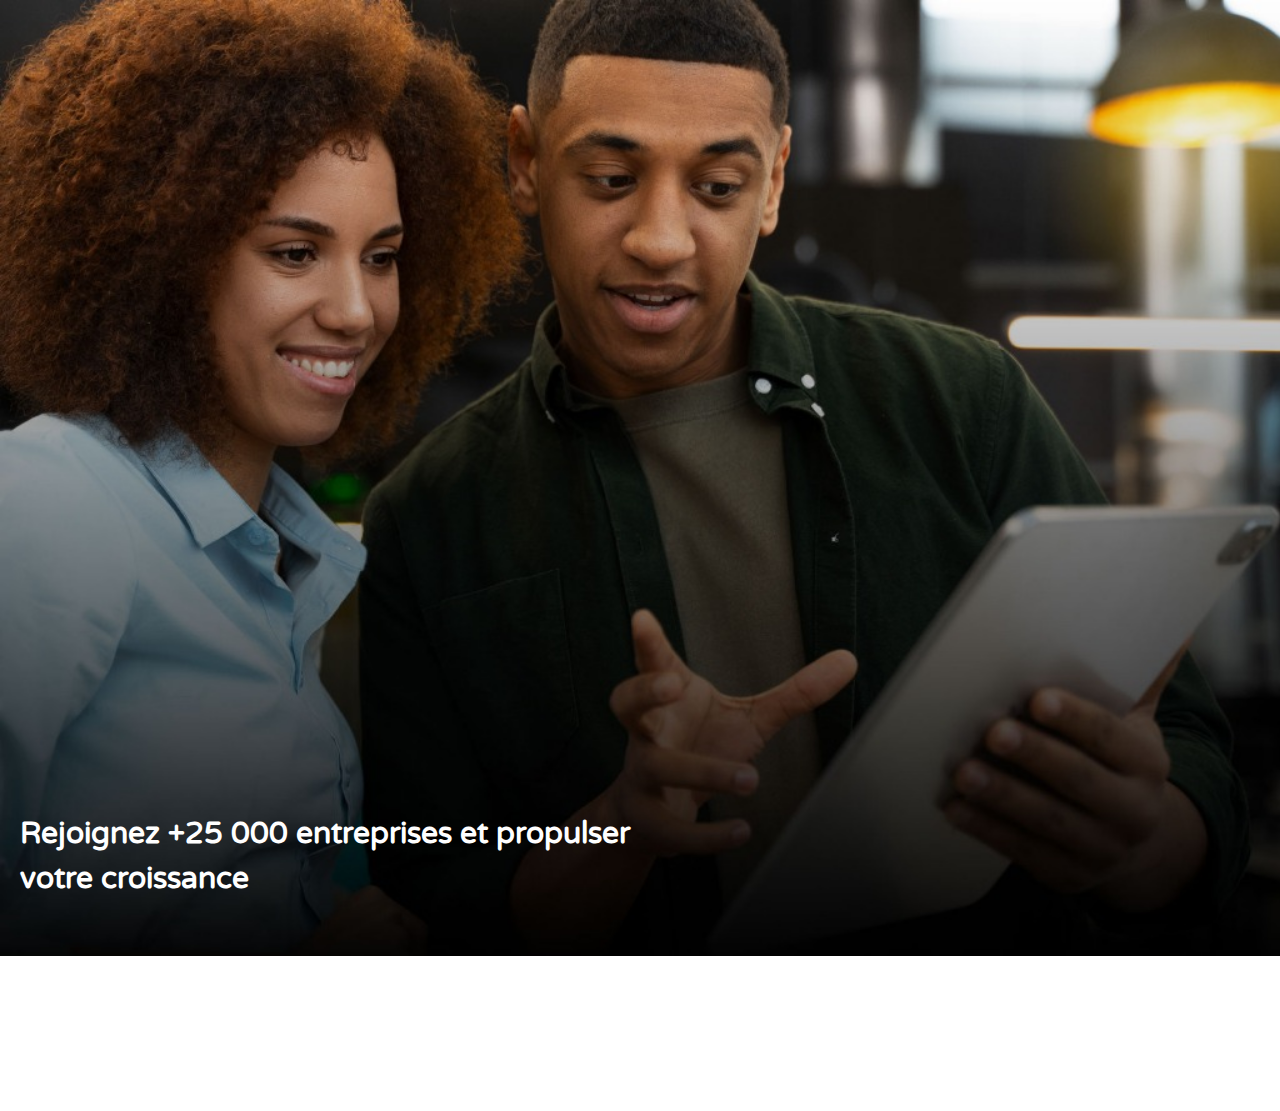
<file: connection.html>
<!DOCTYPE html>
<html lang="fr">

<head>
    <meta charset="UTF-8">
    <meta name="viewport" content="width=device-width, initial-scale=1.0">
    <title>Cinetpay</title>
    <link rel="stylesheet" href="css/style.css">
    <link rel="shortcut icon" href="img/images-removebg-preview.png" type="image/x-icon">
</head>

<body>
    <section class="grand-sec">
        <div class="right">
            <img src="img/WhatsApp Image 2025-03-14 à 09.08.15_7a30e874.jpg" width="1350px">
            <p style="font-weight: bold;">Rejoignez +25 000 entreprises et propulser <br>votre croissance</p>
        </div>
        

        <div class="auth-wrapper">
            <div class="brand-logo">
                <img src="img/logo.svg" width="220px">
            </div>
            <h2 class="welcome-message">Nous sommes heureux de vous revoir</h2>
            <p class="info-text">Veuillez vous connecter à votre compte pour consulter et gérer vos transactions</p>

            <form action="#">
                <label for="email" class="input-label">Adresse email</label>
                <input type="email" id="email" class="input-field" placeholder="Entrez votre email" required>

                <label for="password" class="input-label">Mot de passe</label>
                <div class="password-container">
                    <input type="password" id="password" class="input-field" placeholder=".........." required>
                    <span class="password-toggle"></span>
                </div>

                <button type="submit" class="btn btn-primary">Connexion</button>
            </form>

            <a href="#" class="forgot-link">Mot de passe oublié ?</a>

            <div class="separator"></div>

            <p class="signup-message">Vous n'avez pas de compte ?</p>
            <button class="btn btn-secondary">Créer mon compte</button>
        </div>

    </section>
        


</body>

</html>
</file>
<file: css/style.css>
@import url('https://fonts.googleapis.com/css2?family=Montserrat:ital,wght@0,100..900;1,100..900&family=Nunito:ital,wght@0,200..1000;1,200..1000&family=Varela+Round&display=swap');

body {
    margin: 0px;
    font-family: "Varela Round", serif;
}

.header {
    padding: 20px;
    font-size: 20px;
}

.logo {
    width: 150px;
    align-items: center;

}

.container {
    width: 1100px;
    margin: 0 auto;
    justify-content: space-between;
    display: flex;
    align-items: center;

}

.bleu {
    background-color: orangered;
    color: white;
    border-radius: 40px;
    padding: 10px 40px;
    text-decoration: none;
    font-size: large;
}

.menu li {
    list-style: none;
    display: inline-block;
}

.menu a {
    color: black;
    text-decoration: none;
    padding: 10px;
}

.Decouvrez {

    font-size: 10px;
    border: 1px solid white;
    width: 350px;
    margin: 0 auto;
    border-radius: 99px;
}
.Decouvrez p{
color: #ffffff;
margin-left: 10px;
}


.bi-circle-fill {
    font-size: 7px;
    vertical-align: middle;
    color: green;
    padding-right: 4px;

}
.sp{
    border-radius: 10px;
    transform: rotate(-4deg);
    display: inline-block;
}

.Accelerez h1 {
    text-align: center;
    font-size: 60px;
    color: #dddddd;

}

.Accelerez h2 {
    font-size: 20px;
    text-align: center;
}

.blanc {
    background-color: white;
    color: black;
    border-radius: 40px;
    padding: 10px 40px;
    text-decoration: none;

}

.button {
    text-align: center;
    padding-top: 80PX;
}

.demarrer {
    margin-top: 30px;
    color: #ffffff;
    padding: 20px;
    gap: 40px;
    display: flex;
    justify-content: space-around;

}

.eclair h2 {
    font-size: 18PX;
    margin-top: 0PX;


}

.flex {
    display: flex;
    justify-content: space-around;
    gap: 10px;
}

.taille {
    font-size: 25px;
    color: red;
}

.video {
    text-align: center;
    padding-top: 80px;
    border: 100PX
    
}

.font {
    
    color: white;
    padding: 100px;
    border-radius: 30px;
    margin: 15px;
    background: 
    radial-gradient(circle at top left, rgba(139, 0, 0, 0.8), rgba(0, 0, 0, 0) 15%),
    radial-gradient(circle at top right, rgba(139, 0, 0, 0.8), rgba(0, 0, 0, 0) 15%),
    rgba(0, 0, 0, 1);
    padding-bottom: 60px;
}

.smple {
    text-align: center;
    margin: 80px;
}

.smple h2 {
    font-size: 50px;
}

.container {
    width: 1100px;
    margin: 0 auto;
    display: flex;
    justify-content: space-between;
    align-items: center;
    padding: 50px 0;
}

.text-content {
    max-width: 600px;
}

h1 {
    font-size: 28px;
    font-weight: 600;
    color: #222;
}

p {
    font-size: 16px;
    color: #555;
    line-height: 1.5;
}

.cta-container {
    display: flex;
    align-items: center;
    gap: 15px;
    margin: 20px 0;
}

.cta {
    background-color: #F15522;
    color: white;
    border-radius: 40px;
    padding: 10px 30px;
    text-decoration: none;
    font-weight: 600;
}

.savoir-plus {
    color: #F15522;
    text-decoration: none;
    font-weight: 600;
}

.testimonial {
    padding: 20px;

    margin-top: 20px;
}

.fiel {
    border-radius: 15px;
    border: solid 2px #dddddd;
    padding: 6px 15px;
}


.image-container {
    position: relative;
}

.image-container img {
    border-radius: 10px;
}


.civ {
    border: 1px solid rgba(206, 203, 203, 0.53);
    padding: 10px;
    border-radius: 20px;
}

.prof {
    display: flex;
}

.prof img {
    padding-top: 50px;
    margin-right: 15px;
}

.drh {
    font-size: 15px;
    margin-top: -30PX;
}
.confiance {
    padding: 100px 50px;
}

.confiance h2 {
    font-size: 28px;
    font-weight: bold;
    text-align: center;
    margin-bottom: 10px;
}

.confiance p {
    font-size: 16px;
    text-align: center;
    color: #666;
    margin-bottom: 50px;
}

.logos {
    display: flex;
    flex-wrap: wrap;
    justify-content: center;
    gap: 100px;
    margin: 50px;
}

.logos img {
    max-width: 150px;
    height: auto;
    filter: grayscale(100%);
    transition: filter 0.3s ease-in-out;
}

.logos img:hover {
    filter: grayscale(0%);
}
.choisir{
    text-align: center;
    padding-top: 100px;
   
}
.choisir h2{
    padding: 5px;
    border-radius: 10px;
}
.choisir h3{
    font-size: 40px;
    color: white;
}
.choisir p{
   font-size: 20px;
   color: white;
}
.flex{
    display: grid;
    grid-template-columns: repeat(2, 1fr);
    gap: 25px;
    justify-content: center;
    align-items: center;
    margin-left: 150px;
    margin-right: 150px;
    text-align: center;
    color: #ffffff;
    border-radius: 20PX;
    padding-top: 50px;
}
.flex h4{
   
    display: block;
    text-align: center;
}
.flex i{
    display: block;
    text-align: center;
    font-size: 35px;
}
.CinetPay{
    background-color: rgb(39, 38, 38);
    margin-top: 50px;
    padding-bottom: 100px;
    border-radius: 50px;
    margin: 40px;
}
.choisir h2{
   background-color: #F15522;
   display: inline-block;
   border-radius: 15px;
   font-size: 20px;
}
.qr{
    text-align: center;
}
.login {
    margin-bottom: 123px;
}

.grand-sec {
    display: flex;
}

.auth-wrapper {
    text-align: center;
    max-width: 400px;
    width: 100%;
    margin-top: 100px;
    margin-left: 50px;
}

.brand-logo {
    font-size: 24px;
    font-weight: bold;
    margin-bottom: 10px;
}

.brand-name {
    color: black;
}

.brand-highlight {
    color: #ff5733;
    font-style: italic;
}

.welcome-message {
    font-size: 22px;
    font-weight: bold;
    margin-bottom: 10px;
}

.info-text {
    font-size: 14px;
    color: #555;
    margin-bottom: 20px;
}

form {
    display: flex;
    flex-direction: column;
    align-items: center;
}

.input-label {
    align-self: flex-start;
    font-size: 14px;
    font-weight: bold;
    margin-bottom: 5px;
}

.input-field {
    width: 100%;
    padding: 10px;
    border: 1px solid #ddd;
    border-radius: 5px;
    margin-bottom: 15px;
    font-size: 14px;
}

.password-container {
    position: relative;
    width: 100%;
}

.password-container .input-field {
    width: calc(100% - 30px);
}

.password-toggle {
    position: absolute;
    right: 10px;
    top: 50%;
    transform: translateY(-50%);
    cursor: pointer;
}

.btn {
    width: 100%;
    padding: 12px;
    border: none;
    border-radius: 5px;
    font-size: 16px;
    cursor: pointer;
}

.btn-primary {
    background: linear-gradient(to right, #ff5733, #ff4500);
    color: white;
}

.btn-secondary {
    background-color: #ffe0e0;
    color: #ff5733;
}

.forgot-link {
    display: block;
    margin: 10px 0;
    color: #ff5733;
    font-size: 14px;
    text-decoration: none;
}

.separator {
    width: 100%;
    height: 1px;
    background-color: #ddd;
    margin: 15px 0;
}

.signup-message {
    font-size: 14px;
    color: #555;
    margin-bottom: 10px;
}

.right img {
    position: relative;
}

.right p {
    position: relative;
    bottom: 180px;
    font-size: 30px;
    margin-left: 20px;
    color: white;
}
.footer {
    background-color: #111;
    padding: 90px;
    border-radius: 35px 35px;
    margin: 25px 25px;
    padding-top: 55px;
    padding-top: 100px;
}

.newsletter {
    display: flex;
    justify-content: space-between;
    align-items: center;
    border-bottom: 1px solid #333;
}

.newsletter-text {
    font-size: 20px;
    font-weight: bold;
    color: white;
    margin-left: 110px;
}

.newsletter-form {
    display: flex;
    gap: 85px;
    margin-right: 270px;
}

.newsletter-input {
    padding: 10px;
    border-radius: 5px;
    border: none;
    font-size: 16px;
    width: 180px;
}

.newsletter-button {
    background: linear-gradient(to right, #ff5733, #ff4500);
    color: white;
    border: none;
    padding: 10px 15px;
    border-radius: 5px;
    font-size: 14px;
    cursor: pointer;
}

.footer-container {
    display: flex;
    justify-content: space-around;
    padding: 20px;
    text-align: left;
}

.footer-column h3 {
    font-size: 16px;
    margin-bottom: 10px;
}

.footer-column ul {
    list-style: none;
    padding: 0;
}

.footer-column ul li {
    font-size: 14px;
    margin-bottom: 5px;
    cursor: pointer;
}

.footer-column ul li:hover {
    
}

.logo {
    font-size: 24px;
    font-weight: bold;
}

.logo span {
    color: #ff4500;
}

.language-selector {
    margin-top: 10px;
}

.footer-bottom {
    display: flex;
    justify-content: space-between;
    padding: 20px;
    border-top: 1px solid #333;
    font-size: 14px;
}

.social-icons{
    margin: 0 5px;
    cursor: pointer;
    font-size: 25px;
    gap: 20px;
    color: #555;
}
.tchai{
    color: #dddddd;
}

.roro{
    color: rgb(109, 102, 102);
    margin-left: 70px;
}
.rara{
    margin-left: 6px;
    color: white;
}

.roki{
    color: white;
}
/* Media Queries pour la responsivité */

/* Pour les tablettes (768px à 1024px) */
@media screen and (max-width: 1024px) {
    .container {
        padding: 0 20px;
    }

    .menu {
        margin-left: 0;
    }

    .cinetpaylogo {
        margin-left: 0;
    }

    .abb {
        margin-right: 0;
    }

    .video video {
        width: 100%;
    }

    .zero-container {
        flex-direction: column;
        gap: 40px;
    }

    .zero-image img {
        max-width: 100%;
    }

    .testimonials-container {
        flex-direction: column;
        gap: 20px;
    }

    .testimonial-box {
        height: auto;
    }

    .stats-section {
        padding: 20px;
    }

    .stat-item {
        flex: 1 1 45%;
    }

    .newsletter-container {
        flex-direction: column;
        gap: 20px;
        text-align: center;
    }

    .newsletter-form {
        width: 100%;
    }

    .footer-content {
        flex-direction: column;
        gap: 40px;
    }

    .footer-links {
        flex-wrap: wrap;
        gap: 30px;
    }

    .footer-column {
        flex: 1 1 45%;
    }
}

@media screen and (max-width: 767px) {
    .container {
        width: 100%; /* Utiliser toute la largeur */
        padding: 0 10px; /* Ajouter un peu de marge */
    }

    .header .container {
        flex-direction: column; /* Empiler le logo et le menu */
        gap: 10px;
    }

    .menu ul {
        flex-direction: column; /* Empiler les éléments du menu */
        gap: 10px;
    }

    .button {
        flex-direction: column; /* Empiler les boutons */
        gap: 10px;
    }

    .hero {
        padding-bottom: 20px; /* Réduire l'espacement */
    }

    .lien {
        margin-left: 10%; /* Centrer le lien */
        padding: 5px; /* Réduire l'espacement */
    }

    .title1 {
        font-size: 30px; /* Réduire la taille du titre */
    }

    .p1 {
        font-size: 16px; /* Réduire la taille du texte */
    }

    .hd video {
        width: 100%; /* Adapter la vidéo à la largeur de l'écran */
    }

    .mar {
        flex-direction: column; /* Empiler les éléments */
        gap: 20px;
    }

    .zero-image img {
        width: 100%; /* Adapter les images à la largeur de l'écran */
    }

    .foto {
        justify-content: center; /* Centrer les logos partenaires */
        gap: 10px;
    }

    .complete {
        flex-direction: column; /* Empiler les cercles */
        align-items: center;
    }

    .circle {
        flex: 1 1 100%; /* Prendre toute la largeur */
    }

    .footer-content {
        flex-direction: column; /* Empiler les colonnes du footer */
        gap: 20px;
    }

    .login-section {
        flex-direction: column; /* Empiler les sections de connexion */
    }

    .login-left {
        display: none; /* Masquer l'image sur mobile */
    }

    .login-container {
        padding: 10px; /* Réduire l'espacement */
    }

    .login-header h1 {
        font-size: 24px; /* Réduire la taille du titre */
    }

    .login-subtitle {
        font-size: 14px; /* Réduire la taille du texte */
    }

    .form-group input {
        font-size: 14px; /* Réduire la taille des champs de formulaire */
    }

    .login-button {
        font-size: 14px; /* Réduire la taille du bouton */
    }

    .forgot-password, .no-account, .create-account {
        font-size: 12px; /* Réduire la taille des liens */
    }
}


@media screen and (max-width: 1024px) {
    .container {
        width: 90%; /* Réduire la largeur du conteneur */
    }

    .menu {
        margin-left: 0; /* Réinitialiser la marge */
    }

    .hero {
        padding-bottom: 40px; /* Réduire l'espacement */
    }

    .lien {
        margin-left: 20%; /* Centrer le lien */
    }

    .title1 {
        font-size: 40px; /* Réduire la taille du titre */
    }

    .p1 {
        font-size: 18px; /* Réduire la taille du texte */
    }

    .hd video {
        width: 100%; /* Adapter la vidéo à la largeur de l'écran */
    }

    .mar {
        flex-direction: column; /* Empiler les éléments */
        gap: 40px;
    }

    .zero-image img {
        width: 100%; /* Adapter les images à la largeur de l'écran */
    }

    .foto {
        justify-content: center; /* Centrer les logos partenaires */
        gap: 20px;
    }

    .complete {
        flex-direction: column; /* Empiler les cercles */
        align-items: center;
    }

    .circle {
        flex: 1 1 100%; /* Prendre toute la largeur */
    }

    .footer-content {
        flex-direction: column; /* Empiler les colonnes du footer */
        gap: 40px;
    }

    .login-section {
        flex-direction: column; /* Empiler les sections de connexion */
    }

    .login-left {
        display: none; /* Masquer l'image sur tablette */
    }

    .login-container {
        padding: 20px; /* Réduire l'espacement */
    }
}
</file>
